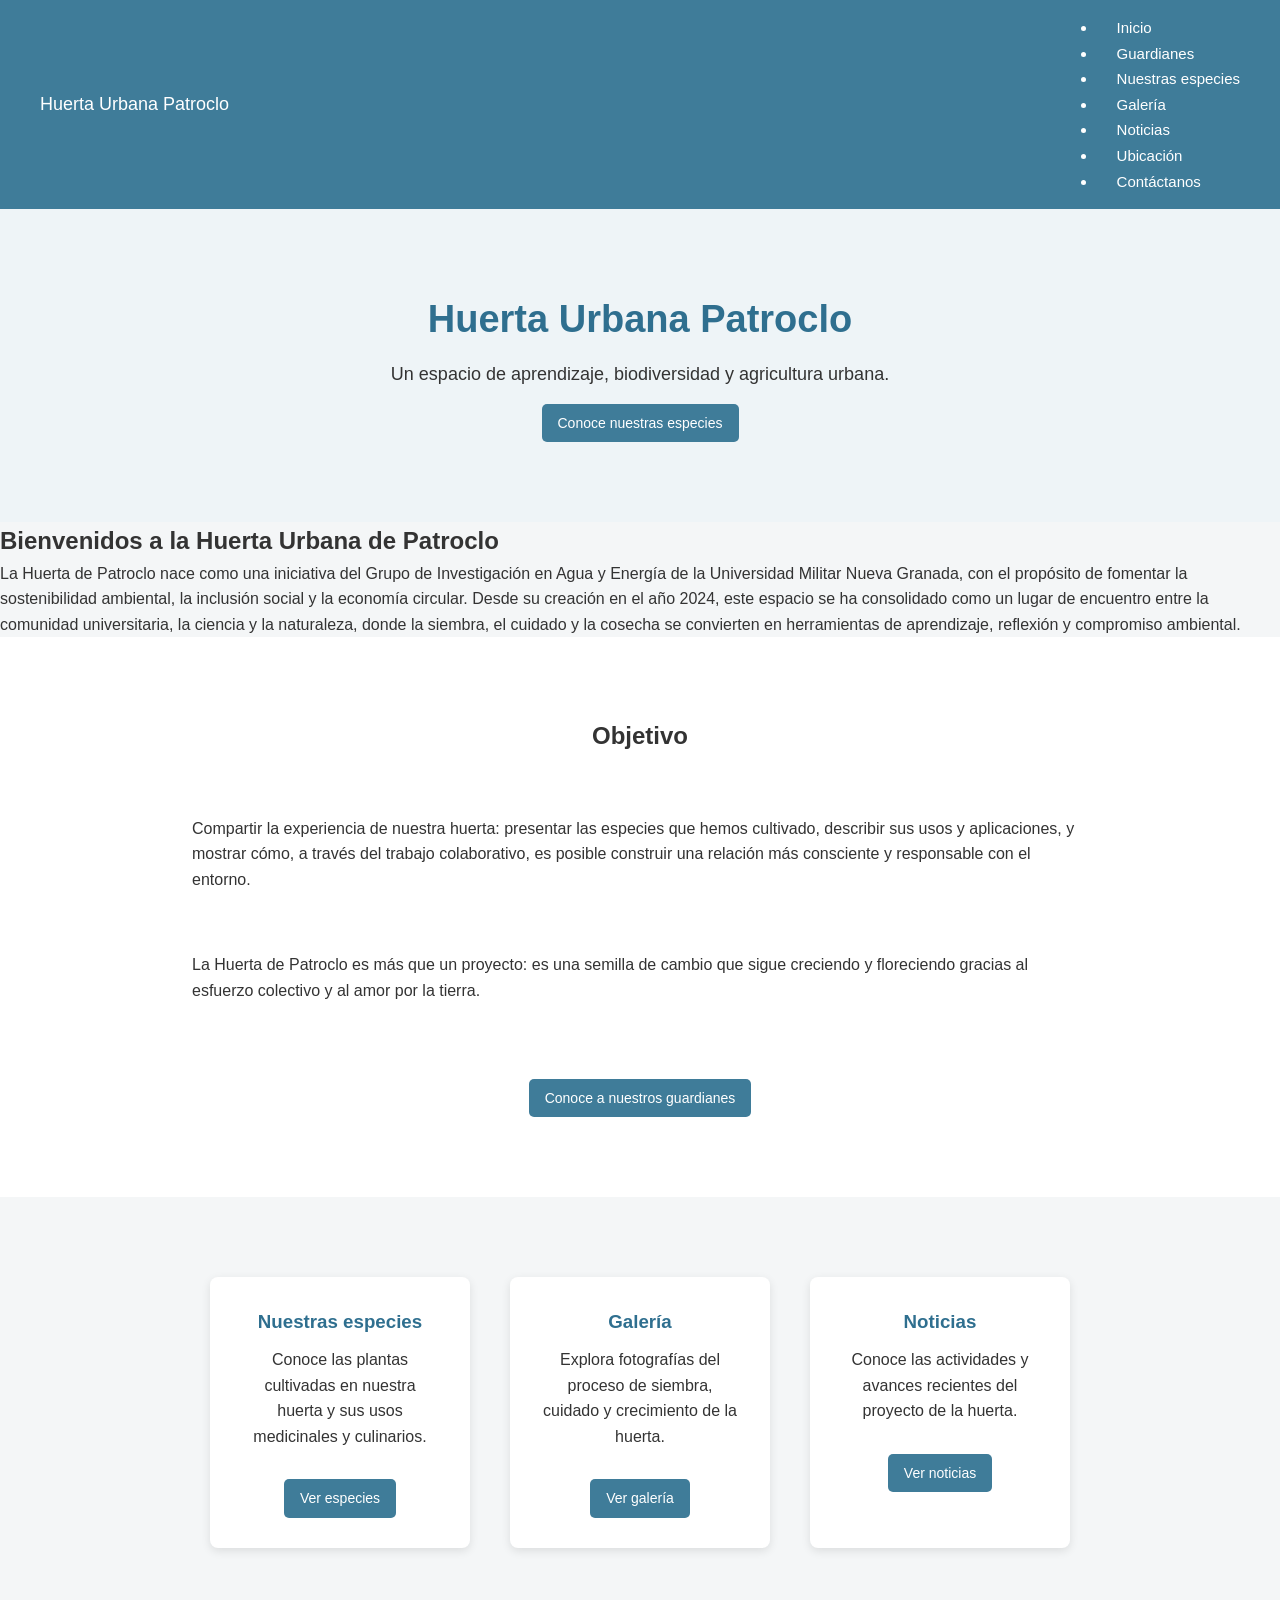
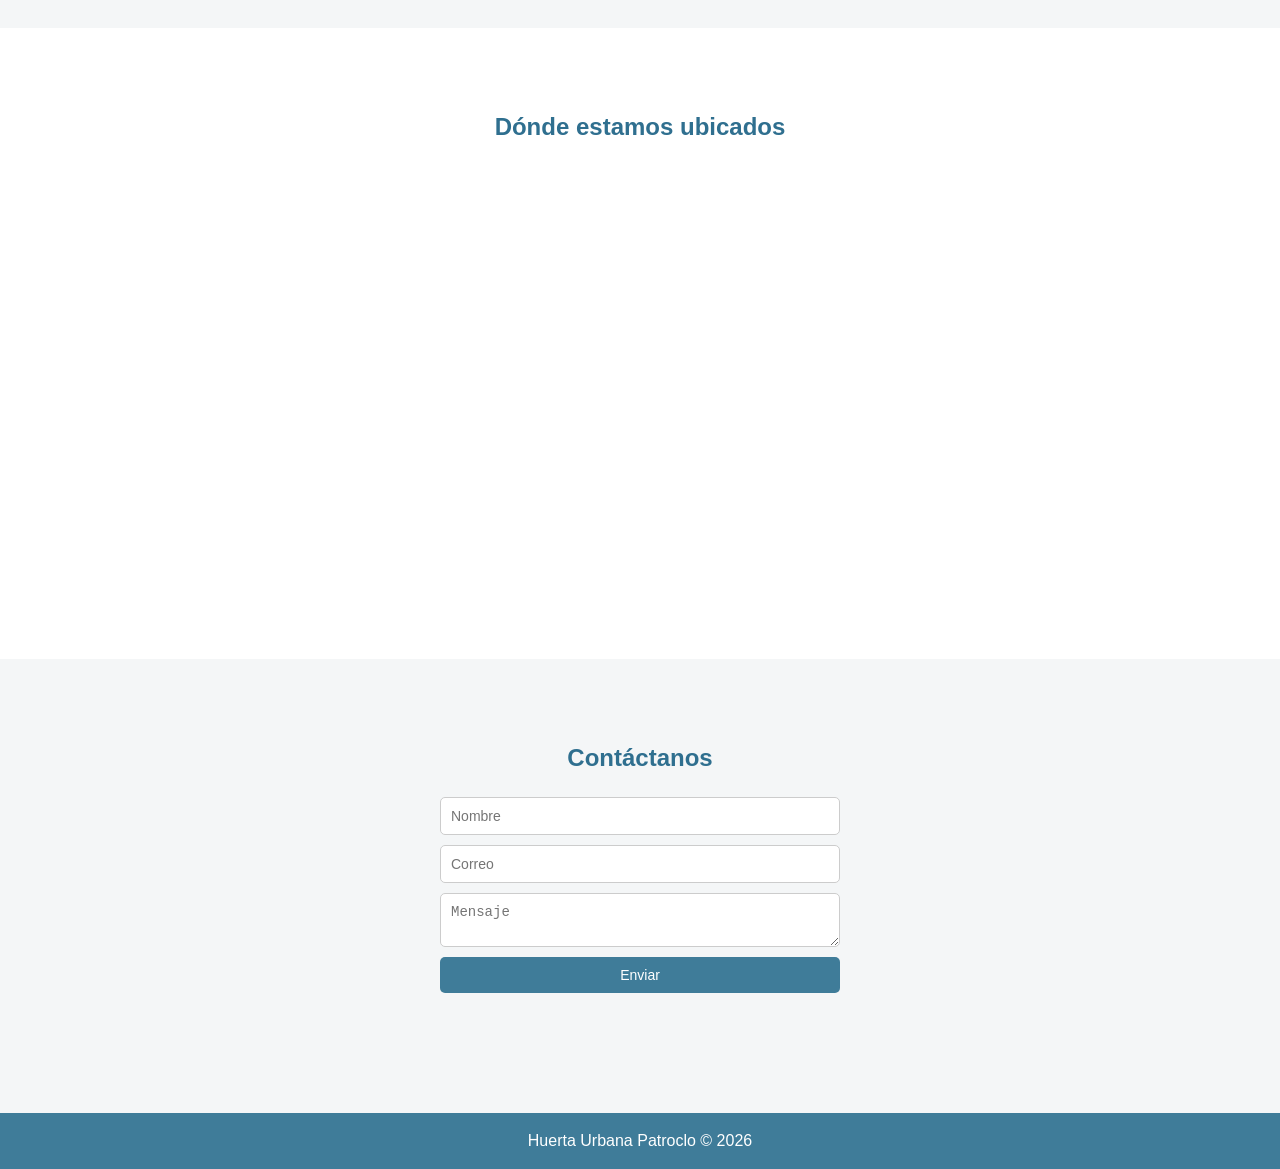
<file: index.html>
<!DOCTYPE html>
<html lang="es">
<head>

<meta charset="UTF-8">
<meta name="viewport" content="width=device-width, initial-scale=1.0">

<title>Huerta Urbana Patroclo</title>

<link rel="stylesheet" href="css/style.css">

</head>

<body>

<header>

<div class="logo">
Huerta Urbana Patroclo
</div>

<nav>
<ul>
<li><a href="index.html">Inicio</a></li>
<li><a href="guardianes.html">Guardianes</a></li>
<li><a href="especies.html">Nuestras especies</a></li>
<li><a href="galeria.html">Galería</a></li>
<li><a href="noticias.html">Noticias</a></li>
<li><a href="#ubicacion">Ubicación</a></li>
<li><a href="#contacto">Contáctanos</a></li>
</ul>
</nav>

</header>


<!-- HERO -->

<section class="hero">

<h1>Huerta Urbana Patroclo</h1>

<p>
Un espacio de aprendizaje, biodiversidad y agricultura urbana.
</p>

<a href="especies.html" class="boton">
Conoce nuestras especies
</a>

</section>


<!-- BIENVENIDOS -->

<section class="bienvenida">

<h2>Bienvenidos a la Huerta Urbana de Patroclo</h2>

<p>

La Huerta de Patroclo nace como una iniciativa del Grupo de Investigación
en Agua y Energía de la Universidad Militar Nueva Granada, con el propósito
de fomentar la sostenibilidad ambiental, la inclusión social y la economía
circular.

Desde su creación en el año 2024, este espacio se ha consolidado como
un lugar de encuentro entre la comunidad universitaria, la ciencia
y la naturaleza, donde la siembra, el cuidado y la cosecha se convierten
en herramientas de aprendizaje, reflexión y compromiso ambiental.

</p>

</section>


<!-- OBJETIVO -->

<section class="objetivo">

<h2>Objetivo</h2>

<p>

Compartir la experiencia de nuestra huerta: presentar las especies
que hemos cultivado, describir sus usos y aplicaciones, y mostrar cómo,
a través del trabajo colaborativo, es posible construir una relación
más consciente y responsable con el entorno.

</p>

<p>

La Huerta de Patroclo es más que un proyecto: es una semilla de cambio
que sigue creciendo y floreciendo gracias al esfuerzo colectivo
y al amor por la tierra.

</p>

<a href="guardianes.html" class="boton">
Conoce a nuestros guardianes
</a>

</section>


<!-- SECCIONES -->

<section class="secciones">

<div class="card">

<h3>Nuestras especies</h3>

<p>
Conoce las plantas cultivadas en nuestra huerta
y sus usos medicinales y culinarios.
</p>

<a href="especies.html" class="boton">
Ver especies
</a>

</div>


<div class="card">

<h3>Galería</h3>

<p>
Explora fotografías del proceso de siembra,
cuidado y crecimiento de la huerta.
</p>

<a href="galeria.html" class="boton">
Ver galería
</a>

</div>


<div class="card">

<h3>Noticias</h3>

<p>
Conoce las actividades y avances recientes
del proyecto de la huerta.
</p>

<a href="noticias.html" class="boton">
Ver noticias
</a>

</div>

</section>


<!-- UBICACIÓN -->

<section id="ubicacion">

<h2>Dónde estamos ubicados</h2>

<iframe
src="https://www.google.com/maps?q=Universidad+Militar+Nueva+Granada&output=embed"
width="100%"
height="400"
style="border:0;">
</iframe>

</section>


<!-- CONTACTO -->

<section id="contacto">

<h2>Contáctanos</h2>

<form>

<input type="text" placeholder="Nombre">

<input type="email" placeholder="Correo">

<textarea placeholder="Mensaje"></textarea>

<button type="submit">Enviar</button>

</form>

</section>


<footer>

<p>
Huerta Urbana Patroclo © 2026
</p>

</footer>

</body>
</html>
</file>
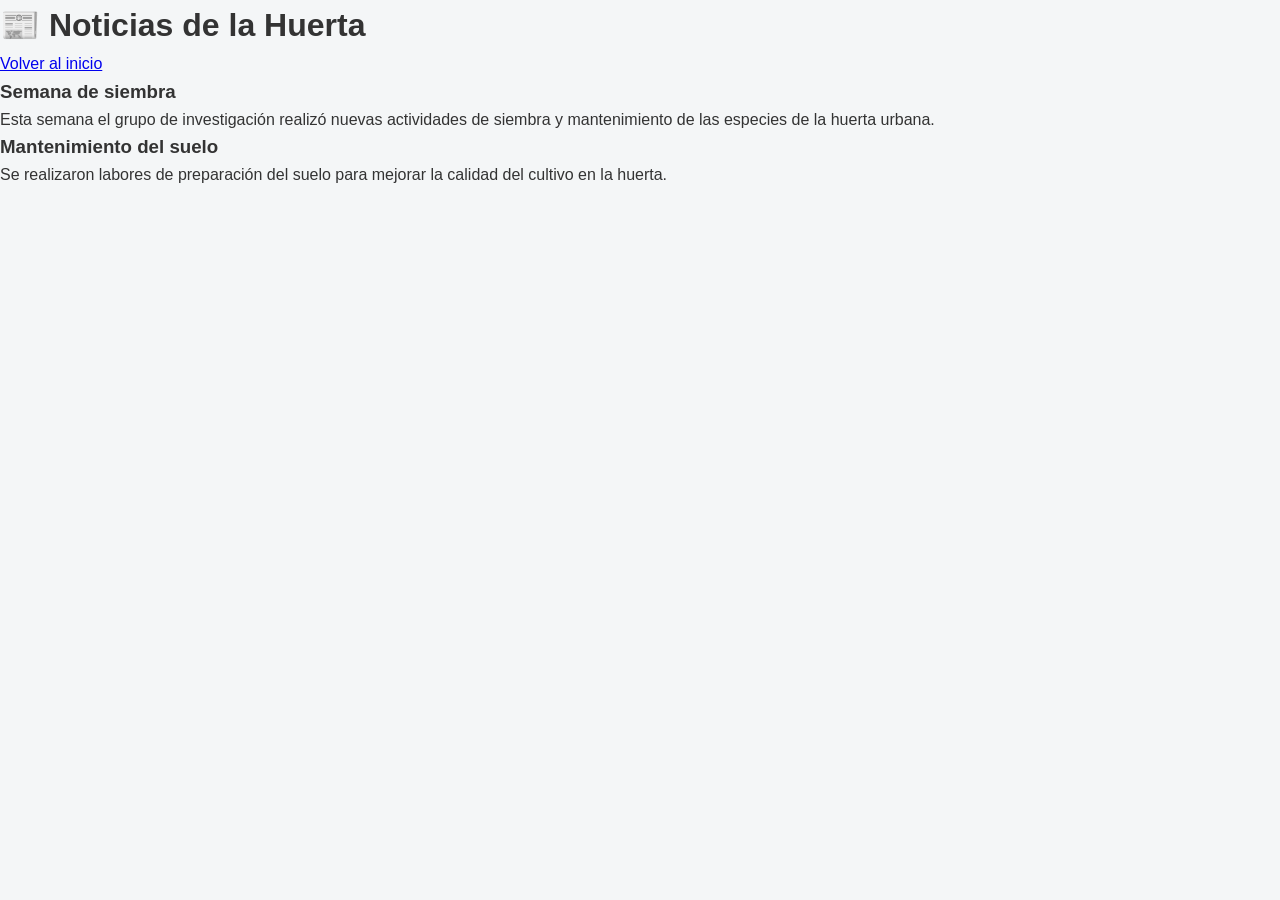
<file: noticias.html>
<!DOCTYPE html>
<html lang="es">

<head>
<meta charset="UTF-8">
<title>Noticias</title>
<link rel="stylesheet" href="css/style.css">
</head>

<body>

<h1>📰 Noticias de la Huerta</h1>

<a href="index.html">Volver al inicio</a>

<section class="noticia">

<h3>Semana de siembra</h3>

<p>

Esta semana el grupo de investigación
realizó nuevas actividades de siembra
y mantenimiento de las especies
de la huerta urbana.

</p>

</section>


<section class="noticia">

<h3>Mantenimiento del suelo</h3>

<p>

Se realizaron labores de preparación
del suelo para mejorar la calidad
del cultivo en la huerta.

</p>

</section>

</body>
</html>
</file>
<file: css/style.css>
*{
margin:0;
padding:0;
box-sizing:border-box;
}

body{
font-family:Arial, sans-serif;
background:#f4f6f7;
color:#333;
line-height:1.6;
}


/* HEADER */

header{
display:flex;
justify-content:space-between;
align-items:center;
padding:15px 40px;
background:#3f7c99;
color:white;
}

.logo{
font-size:18px;
font-weight:500;
}

nav a{
margin-left:20px;
text-decoration:none;
color:white;
font-size:15px;
}

nav a:hover{
opacity:0.8;
}


/* HERO */

.hero{
text-align:center;
padding:80px 20px;
background:#eef4f7;
}

.hero h1{
font-size:38px;
color:#2f6f8f;
margin-bottom:10px;
}

.hero p{
font-size:18px;
}


/* BIENVENIDOS */

.bienvenidos{
padding:80px 20%;
text-align:center;

background-image:url("../img/fondo.jpg");
background-size:cover;
background-position:center;
}

.bienvenidos h2{
margin-bottom:20px;
font-size:28px;
color:#2f6f8f;
}

.bienvenidos p{
margin-bottom:15px;
color:black;
}


/* OBJETIVO */

.objetivo{
display:flex;
align-items:center;
justify-content:center;
gap:60px;
padding:80px 15%;
background:white;
flex-wrap:wrap;
}

.objetivo-texto{
max-width:500px;
}

.objetivo-texto h2{
margin-bottom:15px;
color:#2f6f8f;
}

.objetivo-imagen img{
width:350px;
border-radius:10px;
box-shadow:0 4px 10px rgba(0,0,0,0.15);
}


/* BOTONES */

.boton{
display:inline-block;
margin-top:15px;
padding:8px 16px;
background:#3f7c99;
color:white;
text-decoration:none;
border-radius:5px;
font-size:14px;
transition:0.2s;
}

.boton:hover{
background:#2f5f75;
}


/* TARJETAS */

.secciones{
display:flex;
justify-content:center;
gap:40px;
padding:80px 10%;
background:#f4f6f7;
flex-wrap:wrap;
}

.card{
background:white;
padding:30px;
width:260px;
text-align:center;
border-radius:8px;
box-shadow:0 3px 10px rgba(0,0,0,0.1);
}

.card h3{
margin-bottom:10px;
color:#2f6f8f;
}

.card p{
margin-bottom:15px;
}


/* UBICACION */

#ubicacion{
padding:80px 10%;
text-align:center;
background:white;
}

#ubicacion h2{
margin-bottom:25px;
color:#2f6f8f;
}


/* CONTACTO */

#contacto{
padding:80px 10%;
text-align:center;
background:#f4f6f7;
}

#contacto h2{
margin-bottom:20px;
color:#2f6f8f;
}

form{
max-width:400px;
margin:auto;
display:flex;
flex-direction:column;
gap:10px;
}

input, textarea{
padding:10px;
border:1px solid #ccc;
border-radius:5px;
font-size:14px;
}

button{
background:#3f7c99;
color:white;
padding:10px;
border:none;
border-radius:5px;
cursor:pointer;
font-size:14px;
}

button:hover{
background:#2f5f75;
}


/* FOOTER */

footer{
background:#3f7c99;
color:white;
text-align:center;
padding:15px;
margin-top:40px;
}
</file>
